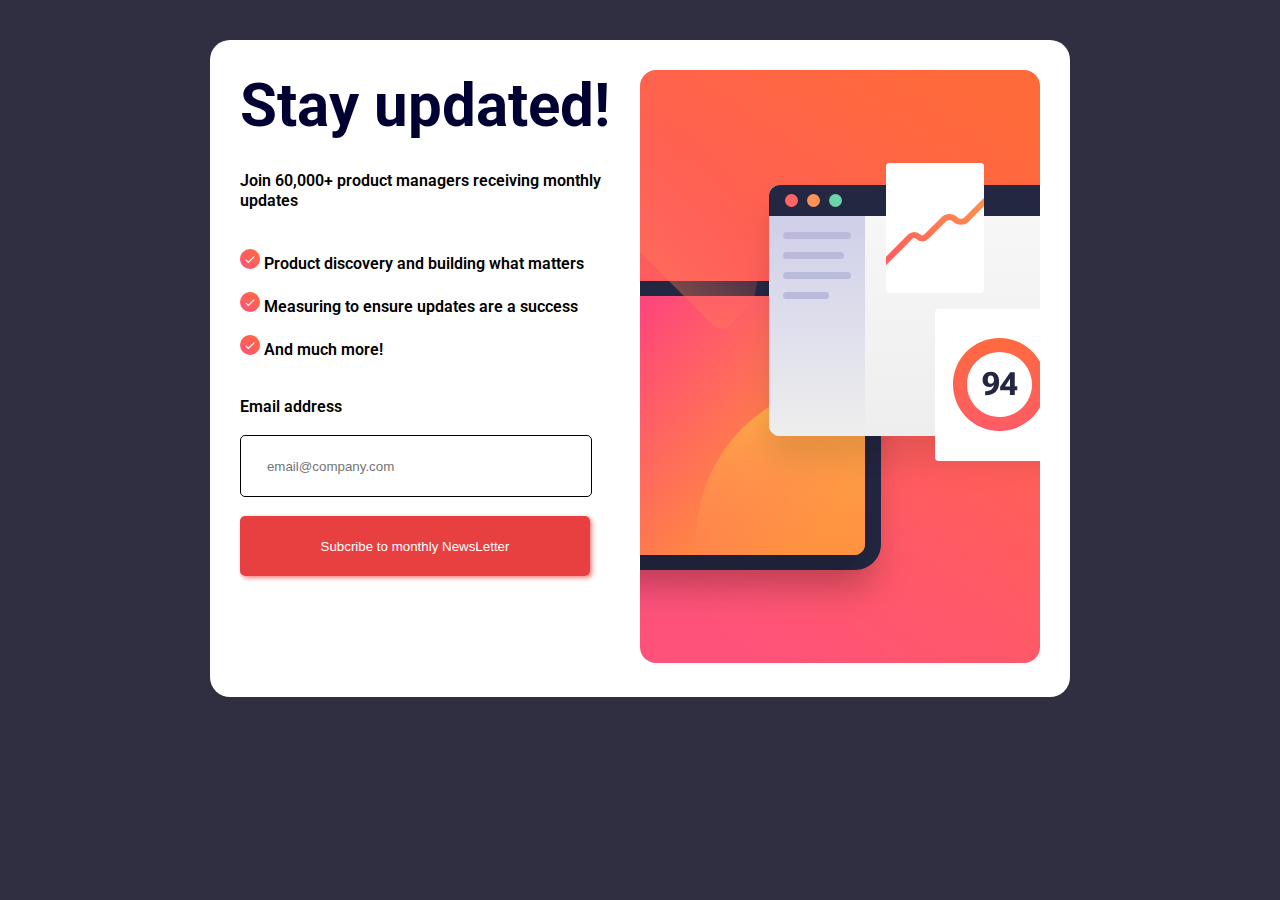
<file: index.html>
<!DOCTYPE html>
<html lang="en">
<head>
    <meta charset="UTF-8">
    <meta name="viewport" content="width=device-width, initial-scale=1.0">
    <link rel="preconnect" href="https://fonts.googleapis.com">
    <link rel="preconnect" href="https://fonts.googleapis.com">
    <link rel="preconnect" href="https://fonts.gstatic.com" crossorigin>
    <link href="https://fonts.googleapis.com/css2?family=Roboto:wght@300&display=swap" rel="stylesheet">
    <title>NewsLetter SignUp form</title>
    <link rel="stylesheet" href="styles.css">
    <script src="script.js" defer></script>

</head>
<body>
<form id="subscriptionForm">
<div class="main">
<div class="text">
<h1>Stay updated!</h1>
<p>Join 60,000+ product managers receiving monthly updates </p><br><br>
<img class="img" src="images/icon-success.svg" alt="success"> Product discovery and building what matters
<br><br>
<img class="img" src="images/icon-success.svg" alt="success"> Measuring to ensure updates are a success
<br><br>
<img class="img" src="images/icon-success.svg" alt="success"> And much more!

<br><br><br>
<label>Email address</label> <br>
<br>
<input type="email" id="emailInput"  placeholder="       email@company.com" required>
<br>
<br>
<button type="submit" id="submitButton">Subcribe to monthly NewsLetter</button>
</div>
<div class="image">
<img src="images/illustration-sign-up-desktop.svg" alt="preview">

</div>

    </div>
</form>
</body>
</html>
</file>
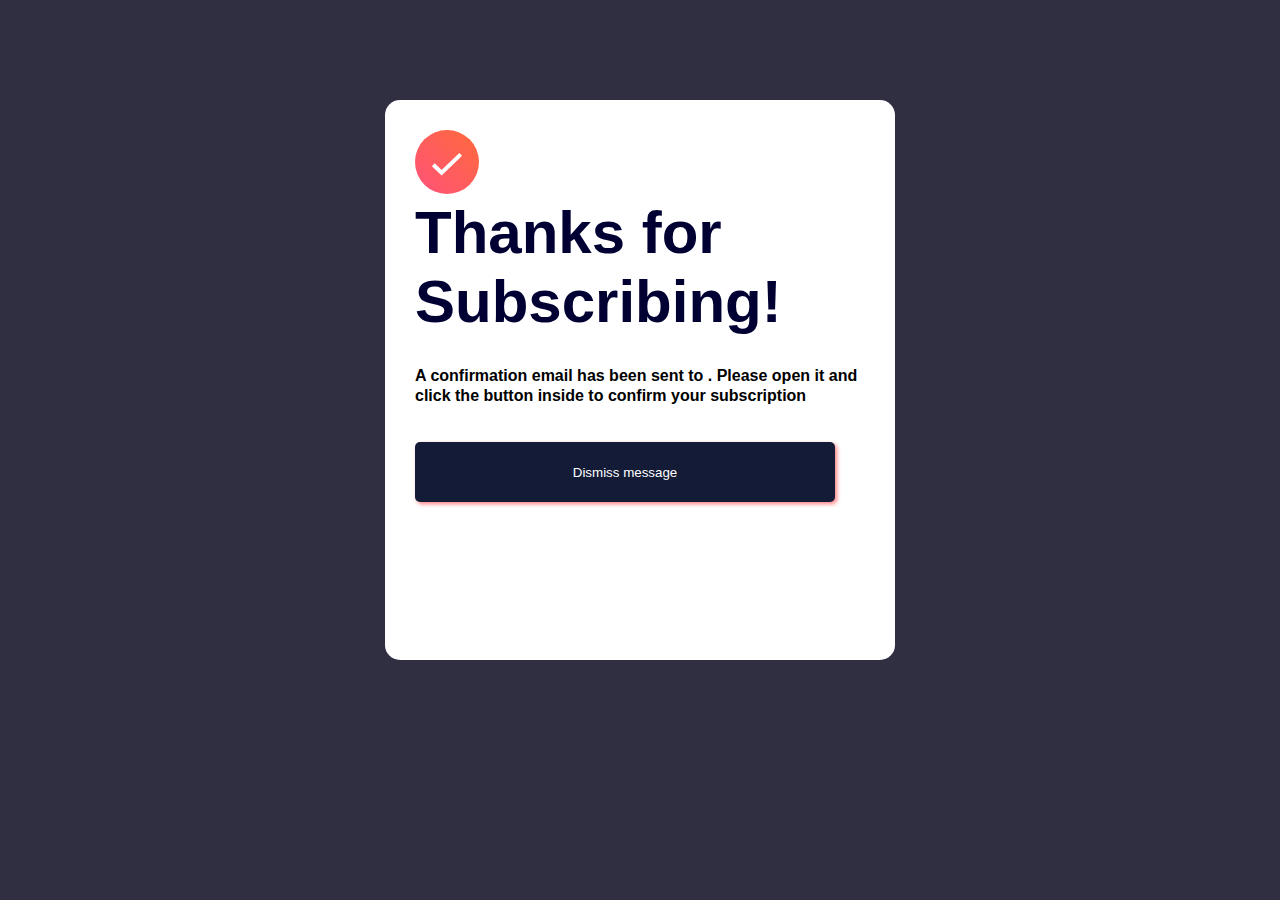
<file: success.html>
<!DOCTYPE html>
<html lang="en">
<head>
    <meta charset="UTF-8">
    <meta name="viewport" content="width=device-width, initial-scale=1.0">
    <title>Subcription Success</title>
    <script src="script.js" defer></script>
    <link rel="stylesheet" href="styles.css">

</head>
<body>
    <div class="confirmation">
    <img src="images/icon-success.svg">
    <h1>
        Thanks for Subscribing!
    </h1>
    <p>A confirmation email has been sent to <span id="emailDisplay"></span>. Please open it and click  the button inside to confirm your subscription</p>
<br><br>
<button class="btn">Dismiss message</button>
</div>
<script>
  // Get the email parameter from the URL
  const urlParams = new URLSearchParams(window.location.search);
  const email = urlParams.get('email');

  // Display the email in the page
  const emailDisplay = document.getElementById('emailDisplay');
  emailDisplay.textContent = email;
</script>
</body>
</html>
</file>
<file: styles.css>
*{
    margin: 0%;
    padding: 0%;
}
body{
    font-family: 'Roboto', sans-serif;
    background-color: rgba(34, 32, 52, 0.939);
    color: black;
    font-weight:600;
}
.main{
display: flex;
flex-direction: row;
margin: 0% auto;
background-color: white;
width:800px;
padding: 30px;
margin-top: 40px;
border-radius: 20px;
}
.img{
    width:20px
}
p{
    line-height: 20px;
    margin-top:30px;
}
input,button{
    width:350px;
    height: 60px;
    border-radius: 5px;
    cursor: pointer;
    border: solid black thin;
}
button{
background-color: rgba(231, 55, 55, 0.958);
color: white;
border: none;
box-shadow:  2px 2px 4px rgba(255, 0, 0, 0.5);
}
.confirmation{
    background-color: #fff;
    padding: 30px;
    margin: 0 auto;
    width: 450px;
    height: 500px;
    margin-top: 100px;
    border-radius: 15px;
}
.btn{
background-color: rgb(19, 27, 55);
width: 420px;
}
</file>
